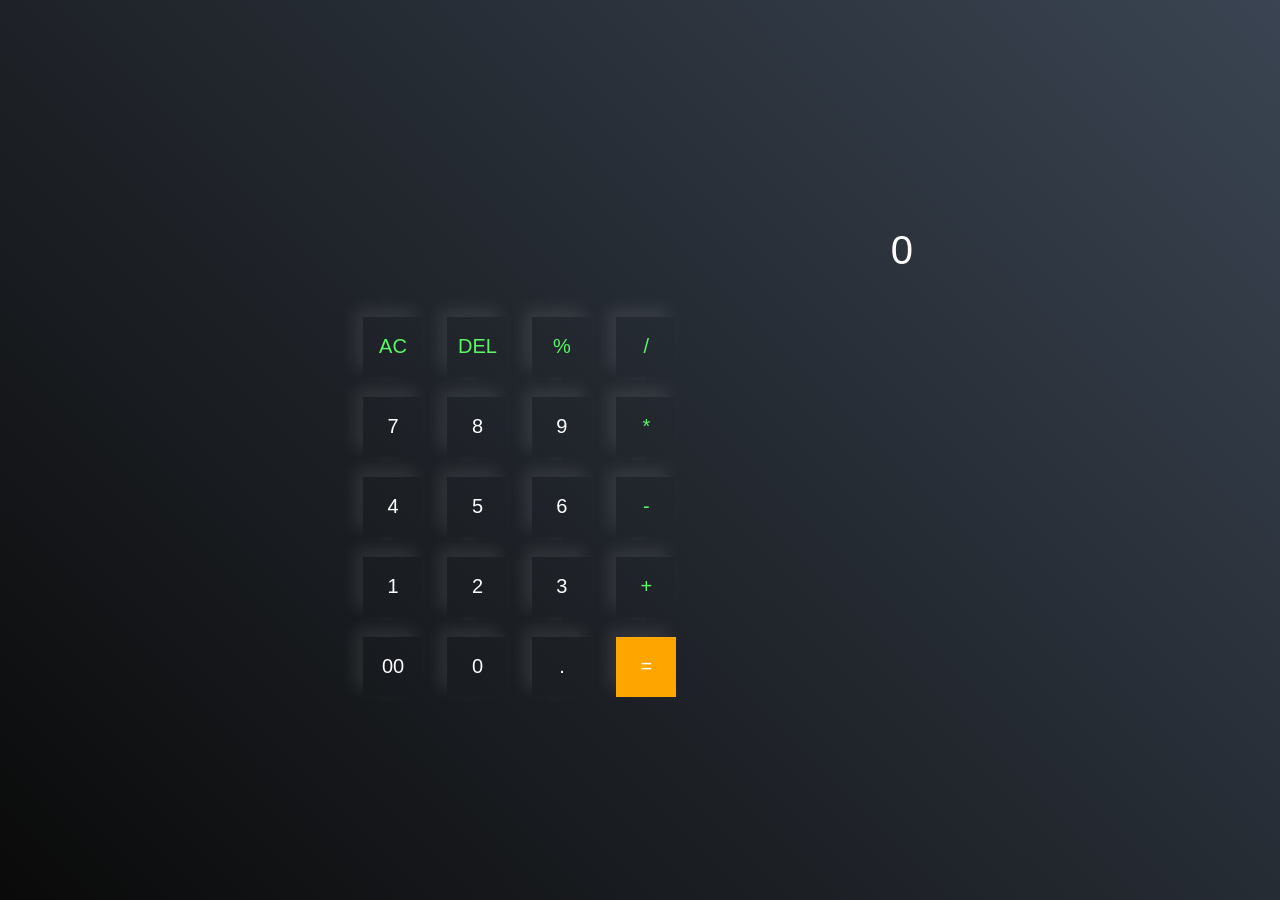
<file: Calculator/cal.html>
<!DOCTYPE html>
<html lang="en">
<head>
    <meta charset="UTF-8">
    <meta name="viewport" content="width=device-width, initial-scale=1.0">
    <link rel="stylesheet" href="cal.css">
    <title>calculator</title>
</head>
<body>
    <div class="calculator">
        <input type="text" placeholder="0" id="inputBox">
        <div>
            <button class="operator">AC</button>
            <button class="operator">DEL</button>
            <button class="operator">%</button>
            <button class="operator">/</button>
        </div>
        <div>
            <button>7</button>
            <button>8</button>
            <button>9</button>
            <button class="operator">*</button>
        </div>
        <div>
            <button>4</button>
            <button>5</button>
            <button>6</button>
            <button class="operator">-</button>
        </div>
        <div>
            <button>1</button>
            <button>2</button>
            <button>3</button>
            <button class="operator">+</button>

        </div>
        <div>
            <button>00</button>
            <button>0</button>
            <button>.</button>
            <button class="equalBtn">=</button>

        </div>
    </div>
    <script src="cal.js"></script>
</body>
</html>
</file>
<file: Calculator/cal.css>
*{
    margin: 0;
    padding: 0;
    box-sizing: border-box;
    font-family: Arial, sans-serif;
}
body{
    width: 100%;
    height: 100vh;
    display: flex;
    justify-content: center;
    align-items: center;
    background: linear-gradient(45deg, #0a0a0a, #3a4452);
}
.calcluator{
    border: 1px solid grey;
    padding: 20px;
    border-radius: 16px;
    background-color: transparent;
    box-shadow: 0px 3px 15px rgba(113, 115, 119,0.5);

}
input{
    width: 100%;
    border: none;
    padding: 24px;
    margin:10px ;
    background: transparent;
    box-shadow: 0px 3px 25px rgbs(84,84,84,0.1);
    font-size: 40px;
    text-align: right;
    cursor: pointer;
    color: #ffffff;

}
input::placeholder{
    color: #ffffff;
}
button{
    border: none;
    width: 60px;
    height: 60px;
    margin: 10px;
    background:transparent;
    color: #ffffff;
    font-size: 20px;
    box-shadow: -8px -8px 15px rgba(225, 225, 225, 0.1);
    cursor: pointer;
}
.equalBtn{
    background-color: orange;
    
}
.operator{
    color: #5af665;
}
</file>
